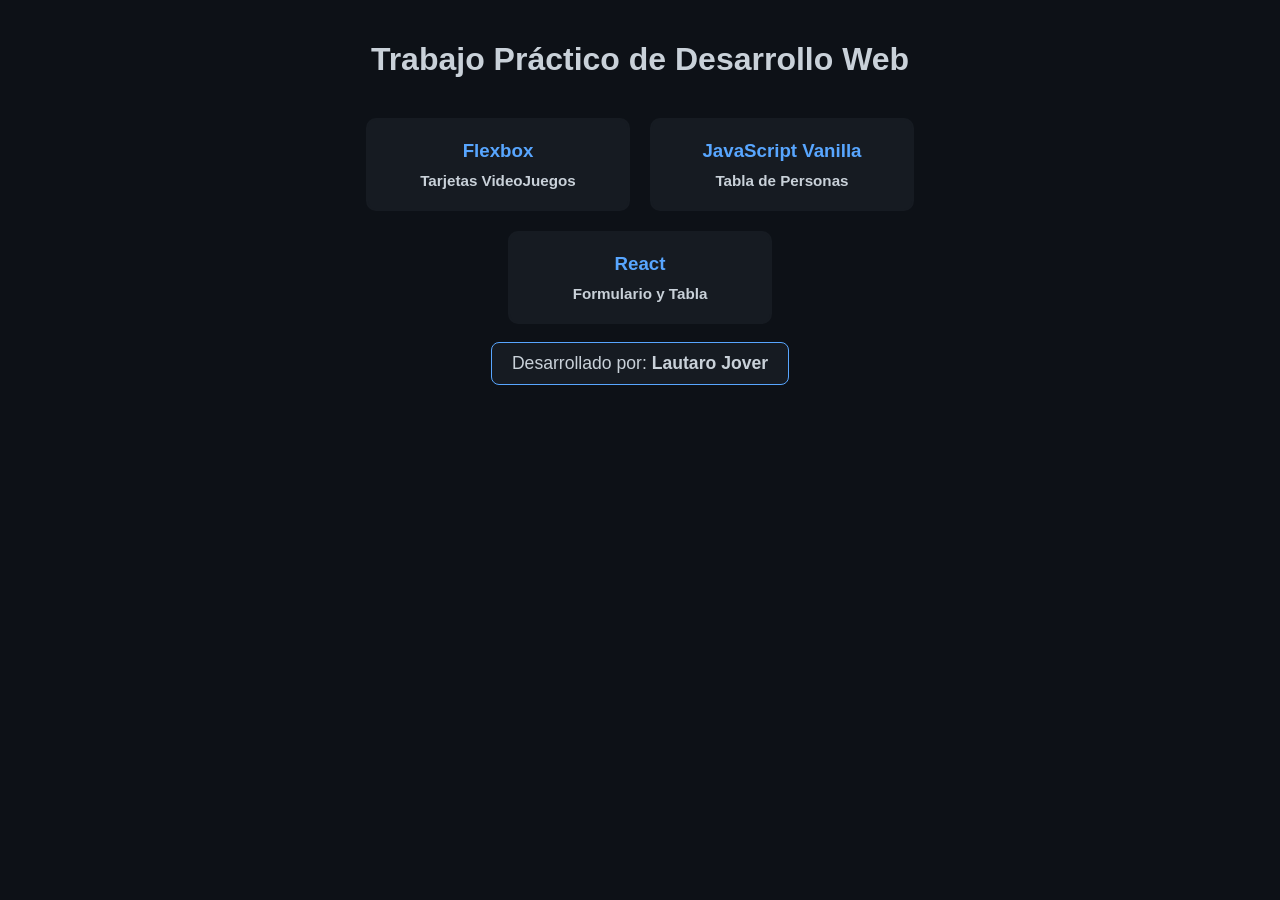
<file: index.html>
<!doctype html>
<html lang="es">
  <head>
    <meta charset="UTF-8" />
    <meta name="viewport" content="width=device-width, initial-scale=1.0" />
    <link rel="stylesheet" href="styles.css" />
    <title>Trabajo Práctico - Inicio</title>
  </head>
  <body>
    <header class="header-inicio">
      <h1>Trabajo Práctico de Desarrollo Web</h1>
    </header>
    
    <main>
      <nav class="nav-cajas">
        <a href="flexbox.html" class="caja-enlace">
          <h3>Flexbox</h3>
          <p>Tarjetas VideoJuegos</p>
        </a>
        <a href="personas.html" class="caja-enlace">
          <h3>JavaScript Vanilla</h3>
          <p>Tabla de Personas</p>
        </a>
        <a href="react.html" class="caja-enlace">
          <h3>React</h3>
          <p>Formulario y Tabla</p>
        </a>
      </nav>
    </main>
    <br>
    <div class="caja-autor">
        <p>Desarrollado por: <strong>Lautaro Jover</strong></p>
    </div>
  </body>
</html>
</file>
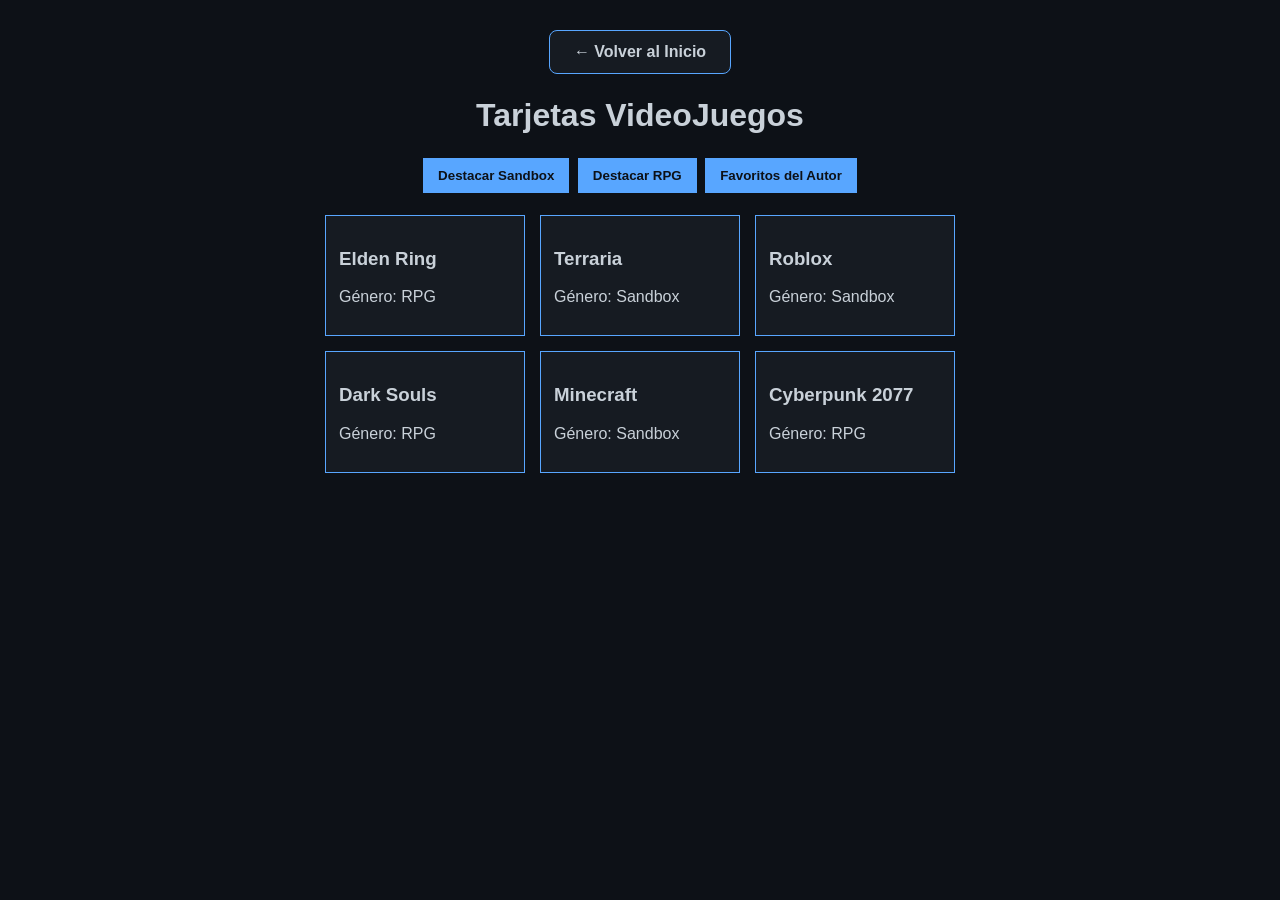
<file: flexbox.html>
<!doctype html>
<html lang="es">
  <head>
    <meta charset="UTF-8" />
    <meta name="viewport" content="width=device-width, initial-scale=1.0" />
    <link rel="stylesheet" href="styles.css" />
    <title>Ejercicio 1 - Flexbox</title>
  </head>
  <body>
    <nav>
      <a href="index.html" class="btn-volver">← Volver al Inicio</a>
    </nav>
    
    <h1>Tarjetas VideoJuegos</h1>
    
    <div style="margin-bottom: 20px;">
      <button id="btn-sandbox">Destacar Sandbox</button>
      <button id="btn-rpg">Destacar RPG</button>
      <button id="btn-favoritos">Favoritos del Autor</button>
    </div>
    
    <div id="contenedor-juegos" class="flex-container"></div>

    <script src="flexbox.js"></script>
  </body>
</html>
</file>
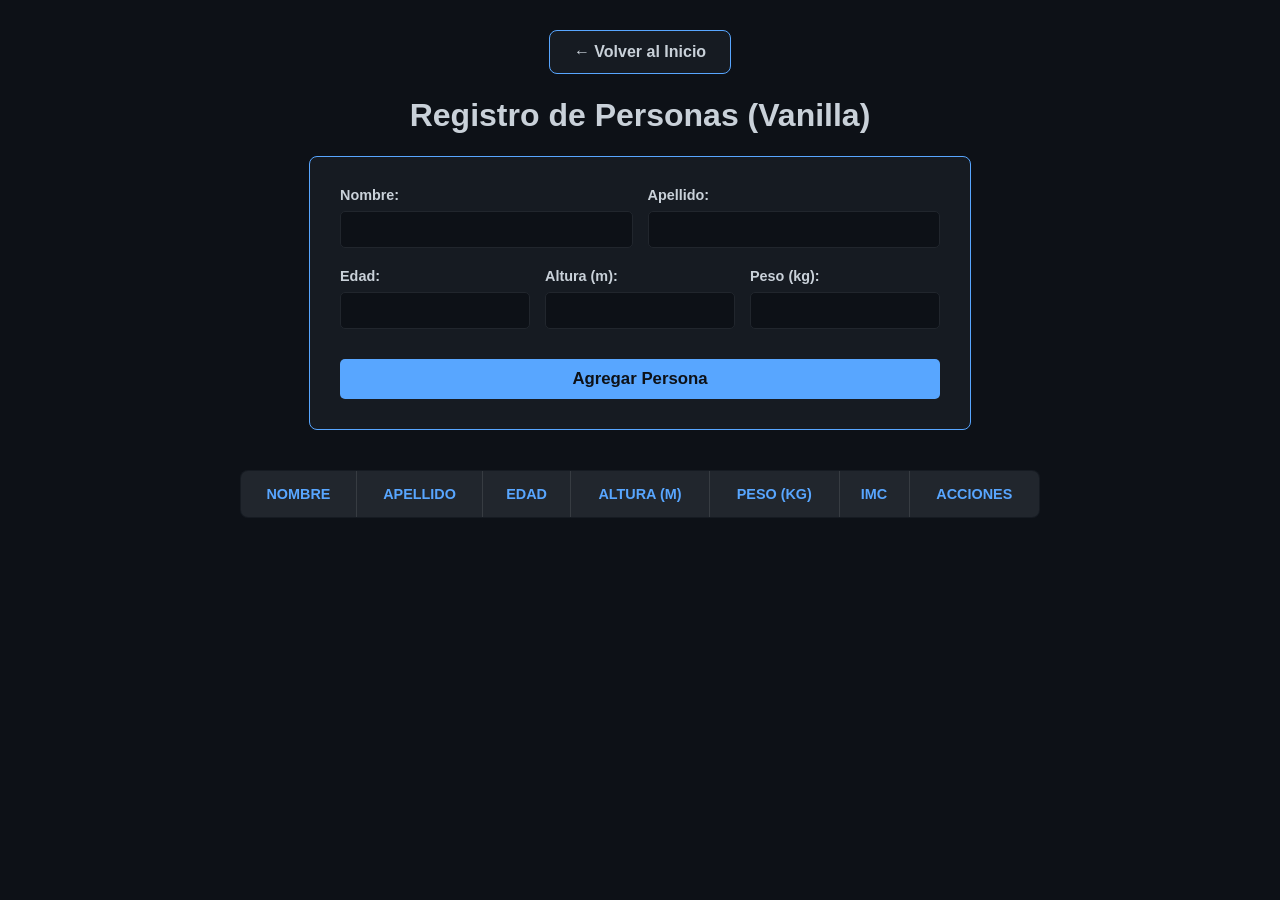
<file: personas.html>
<!doctype html>
<html lang="es">
  <head>
    <meta charset="UTF-8" />
    <meta name="viewport" content="width=device-width, initial-scale=1.0" />
    <link rel="stylesheet" href="styles.css" />
    <title>Ejercicio 2 - Personas (JavaScript Vanilla)</title>
  </head>
  <body>
    <nav>
      <a href="index.html" class="btn-volver">← Volver al Inicio</a>
    </nav>

    <h1>Registro de Personas (Vanilla)</h1>
    
    <form id="form-persona">
      <div>
        <label>Nombre: <input type="text" id="nombre" required></label>
        <label>Apellido: <input type="text" id="apellido" required></label>
      </div>
      <div>
        <label>Edad: <input type="number" id="edad" min="0" required></label>
        <label>Altura (m): <input type="number" id="altura" step="0.01" min="0.1" required></label>
        <label>Peso (kg): <input type="number" id="peso" step="0.1" min="1" required></label>
      </div>
      <button type="submit">Agregar Persona</button>
    </form>

    <table>
      <thead>
        <tr>
          <th>Nombre</th>
          <th>Apellido</th>
          <th>Edad</th>
          <th>Altura (m)</th>
          <th>Peso (kg)</th>
          <th>IMC</th>
          <th>Acciones</th>
        </tr>
      </thead>
      <tbody id="tabla-cuerpo">
        </tbody>
    </table>

    <script src="personas.js"></script>
  </body>
</html>
</file>
<file: styles.css>
:root {
  --bg: #0d1117;
  --color-de-caja: #161b22;
  --text: #c9d1d9;
  --accent: #58a6ff;
  --hover: #21262d;
  --danger: #f85149;
}

body {
  background-color: var(--bg);
  color: var(--text);
  font-family: Arial, sans-serif;
  max-width: 800px;
  margin: 0 auto; 
  padding: 20px;
  text-align: center; 
}

a {
  color: var(--accent);
  text-decoration: none;
  font-weight: bold;
  margin: 0 10px;
}

button {
  background-color: var(--accent);
  color: var(--bg);
  border: none;
  padding: 10px 15px; 
  margin: 2px 2px;
  font-weight: bold;
  cursor: pointer;
}

/* FLEXBOX */

.btn-danger {
  background-color: var(--danger);
  color: white;
}

.flex-container {
  display: flex;
  flex-wrap: wrap; 
  justify-content: center; 
  gap: 15px;
  margin-top: 20px;
}

.caja {
  background-color: var(--color-de-caja);
  border: 1px solid var(--accent); 
  padding: 13px;
  width: 200px;
  box-sizing: border-box;
  text-align: left; 
}

.caja:hover {
  background-color: var(--hover);
}

.activo {
  border: 3px solid var(--accent);
  background-color: var(--hover);
}

/* FORMULARIOS */

form {
  background-color: var(--color-de-caja);
  padding: 30px;
  border: 1px solid var(--accent);
  border-radius: 8px;
  display: flex;
  flex-direction: column;
  gap: 20px;
  max-width: 600px; 
  margin: 0 auto; 
}

form div {
  display: flex;
  gap: 15px; 
  justify-content: space-between;
  flex-wrap: wrap;
}

label {
  display: flex;
  flex-direction: column;
  align-items: flex-start;
  gap: 8px;
  flex: 1; 
  font-size: 0.9rem;
  font-weight: bold;
}

input {
  width: 100%;
  padding: 10px 12px;
  border: 1px solid var(--hover);
  border-radius: 5px;
  background-color: var(--bg);
  color: var(--text);
  box-sizing: border-box; 
  font-family: inherit;
  transition: border-color 0.3s ease;
}

input:focus {
  outline: none;
  border-color: var(--accent);
  background-color: var(--hover);
}

form button[type="submit"] {
  width: 100%;
  margin: 10px 0 0 0;
  border-radius: 5px;
  font-size: 1.05rem;
  transition: opacity 0.3s;
}

form button[type="submit"]:hover {
  opacity: 0.8;
}

/* TABLAS */

table {
  width: 100%;
  border-collapse: collapse;
  margin-top: 40px;
  background-color: var(--color-de-caja);
  border-radius: 8px;
  overflow: hidden;
  border: 1px solid var(--accent); 
}

th, td {
  border: 1px solid rgba(255, 255, 255, 0.1);
  padding: 15px;
  text-align: center;
}

th {
  background-color: var(--hover);
  color: var(--accent);
  font-weight: bold;
  text-transform: uppercase;
  font-size: 0.9rem;
}

tbody tr:nth-child(even) {
  background-color: rgba(255, 255, 255, 0.02);
}

tbody tr:hover {
  background-color: rgba(255, 255, 255, 0.05); 
}

/* INDEX */

.header-inicio {
  margin-bottom: 40px;
}

.subtitulo {
  color: var(--accent);
  font-size: 1.2rem;
  font-weight: normal;
  margin-bottom: 20px;
}

.caja-autor {
  background-color: var(--color-de-caja);
  border: 1px solid var(--accent);
  border-radius: 8px;
  display: inline-block;
  padding: 10px 20px;
  margin-bottom: 30px;
}

.caja-autor p {
  margin: 0;
  color: var(--text);
  font-size: 1.1rem;
}

.nav-cajas {
  display: flex;
  justify-content: center;
  gap: 20px;
  flex-wrap: wrap;
}

.caja-enlace {
  background-color: var(--color-de-caja);
  border: 2px solid var(--color-de-caja);
  border-radius: 10px;
  padding: 20px;
  width: 220px;
  text-align: center;
  color: var(--text);
  text-decoration: none;
  display: flex;
  flex-direction: column;
  justify-content: center;
  margin: 0; 
  transition: all 0.3s ease;
}

.caja-enlace h3 {
  color: var(--accent);
  margin-top: 0;
  margin-bottom: 10px;
}

.caja-enlace p {
  margin: 0;
  font-size: 0.95rem;
}

.caja-enlace:hover {
  border-color: var(--accent);
  background-color: var(--hover); 
}

.sin-registros {
  background-color: var(--color-de-caja);
  border: 1px solid var(--accent);
  border-radius: 8px;
  display: inline-block; 
  padding: 15px 30px;
  margin: 30px auto;
  font-weight: bold;
  color: var(--text);
}

.btn-volver {
  background-color: var(--color-de-caja);
  border: 1px solid var(--accent);
  border-radius: 8px;
  display: inline-block; 
  padding: 12px 24px;
  margin-top: 10px;
  margin-bottom: 2px;
  font-weight: bold;
  color: var(--text);
  text-decoration: none; 
  transition: background-color 0.3s ease;
}

.btn-volver:hover {
  background-color: var(--hover);
  color: var(--accent);
}
</file>
